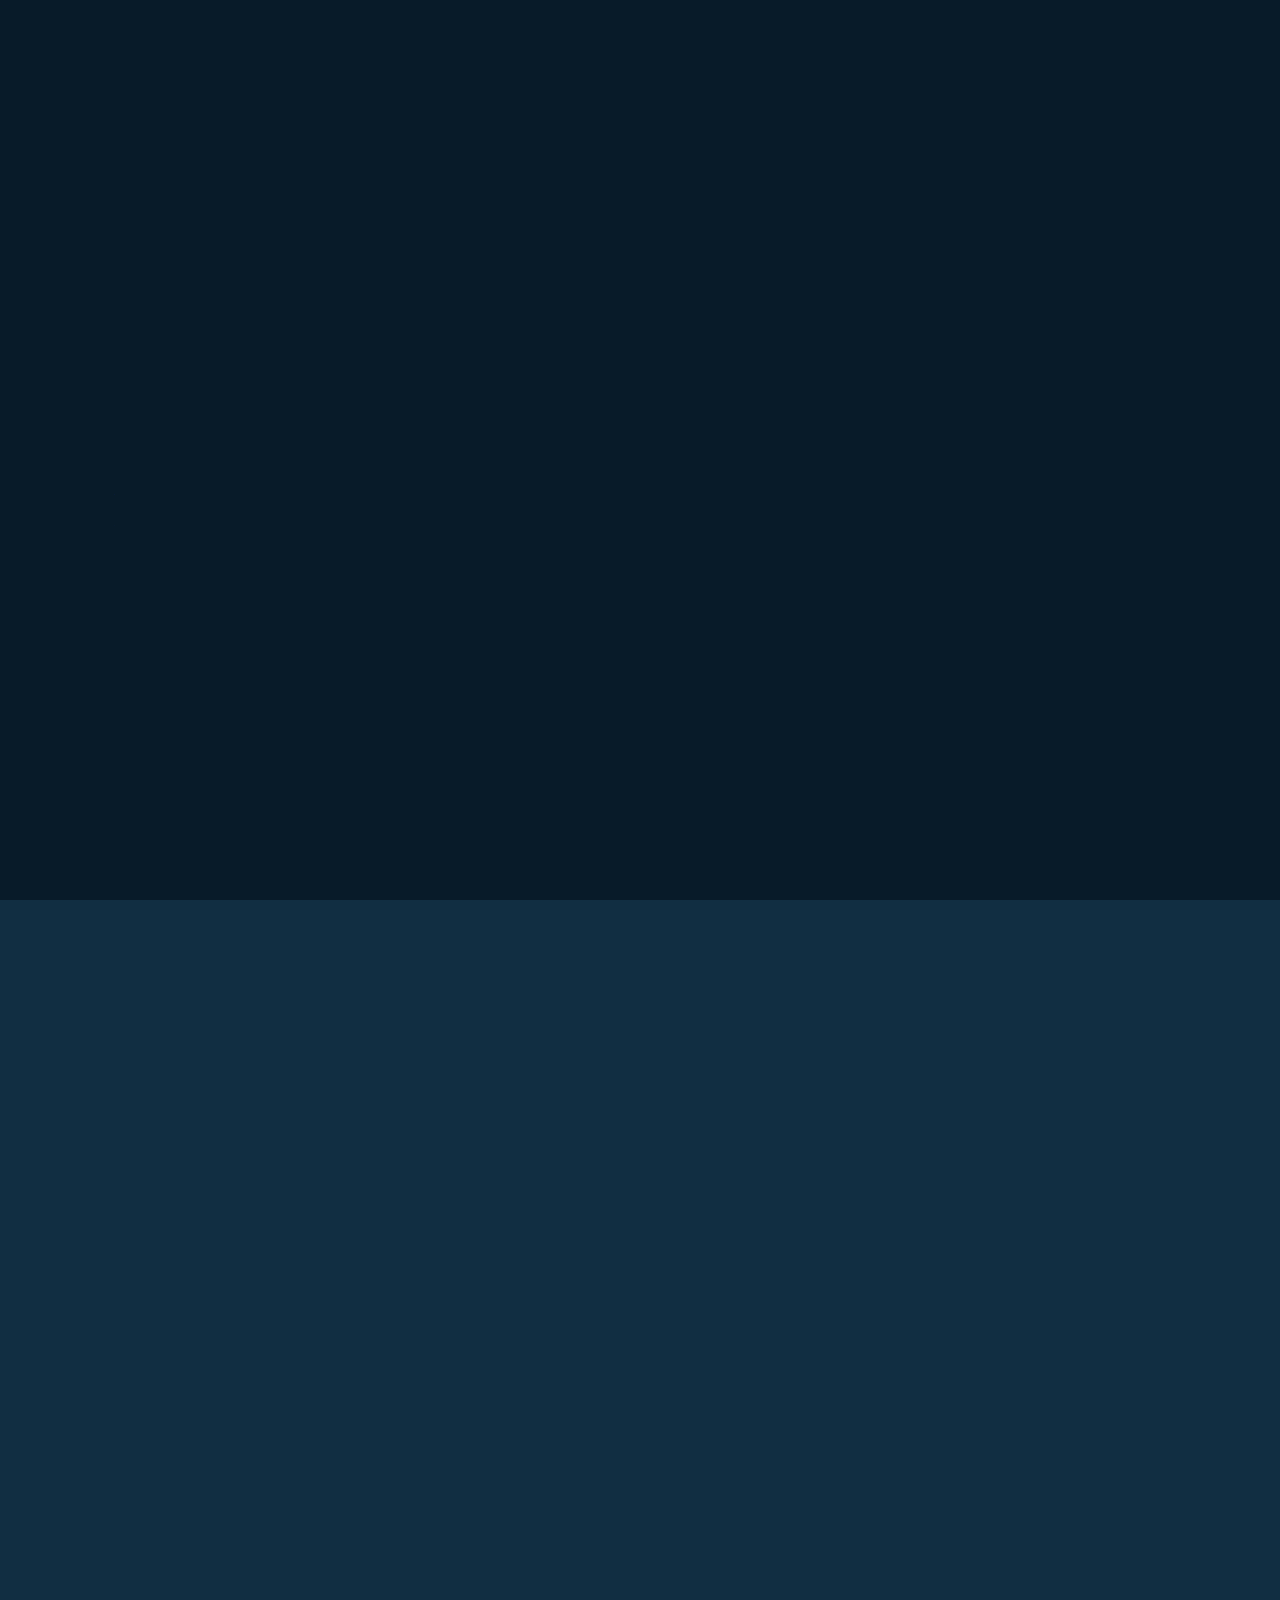
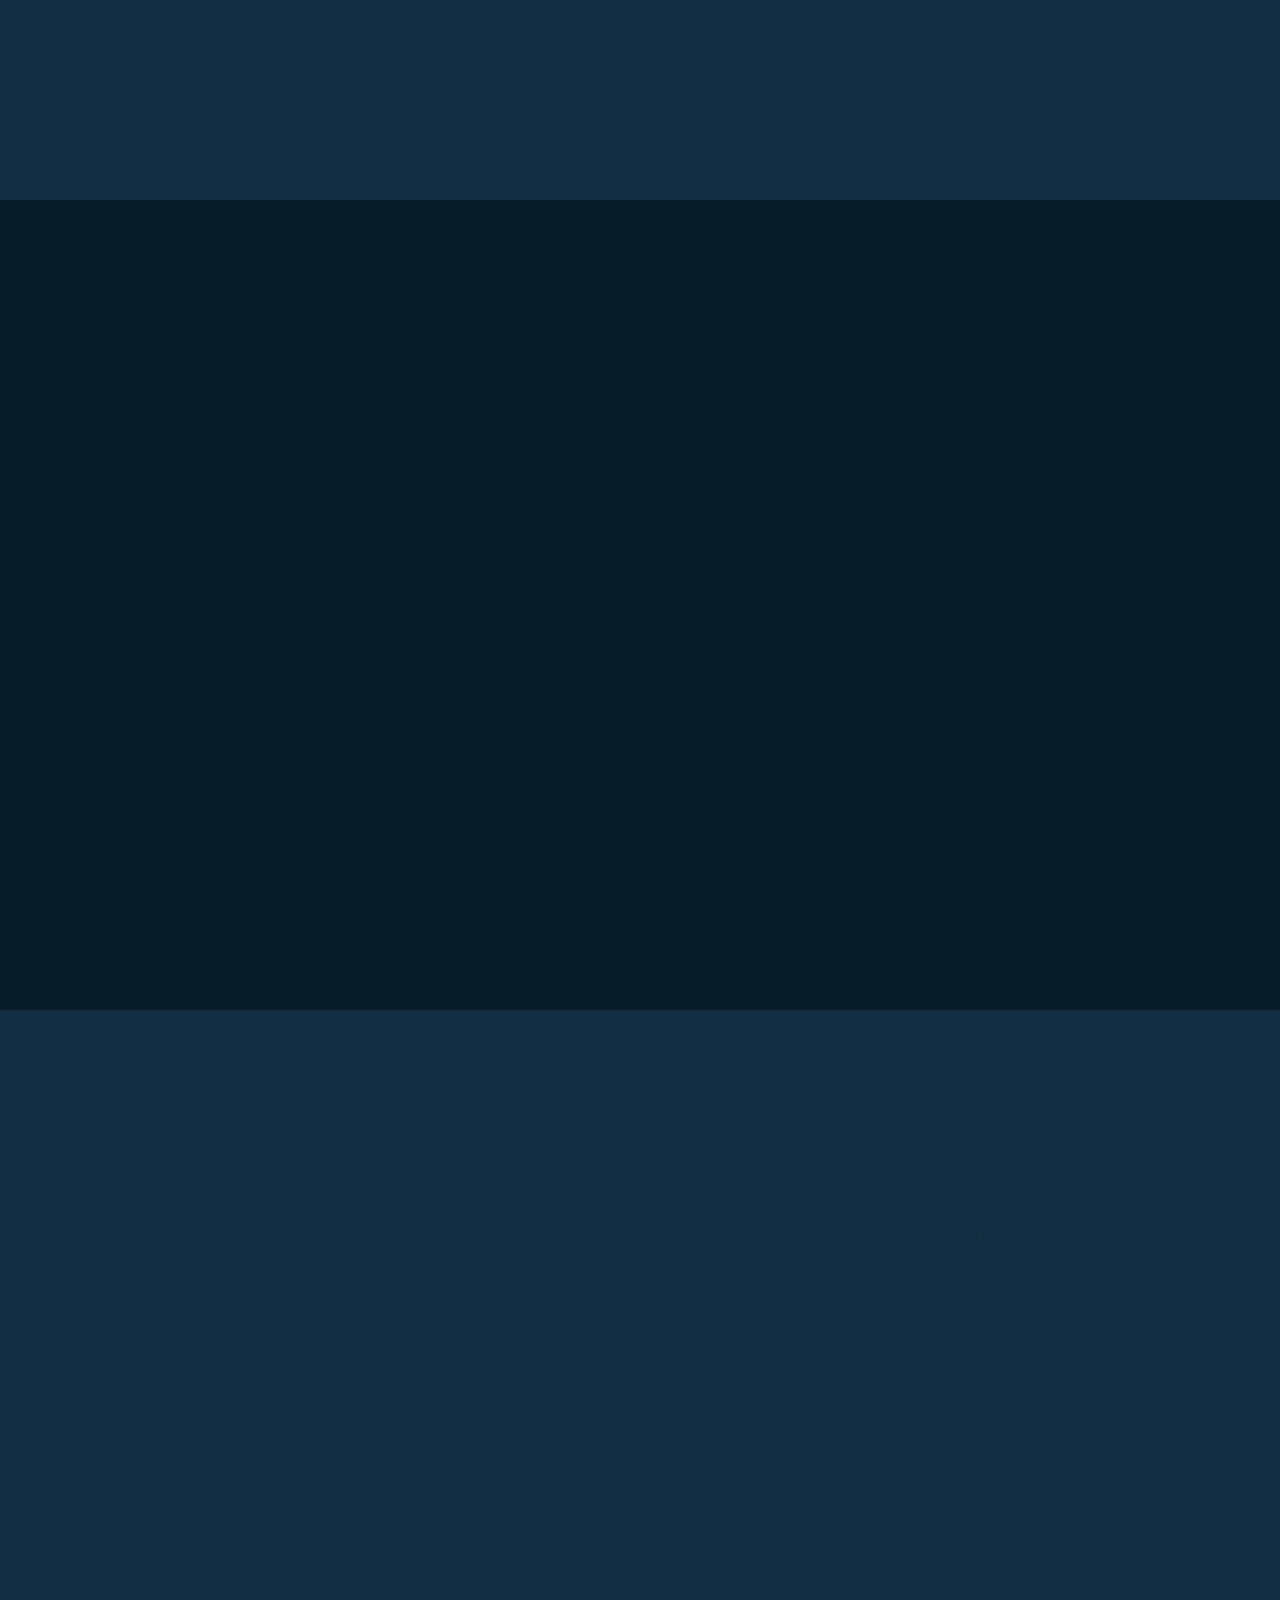
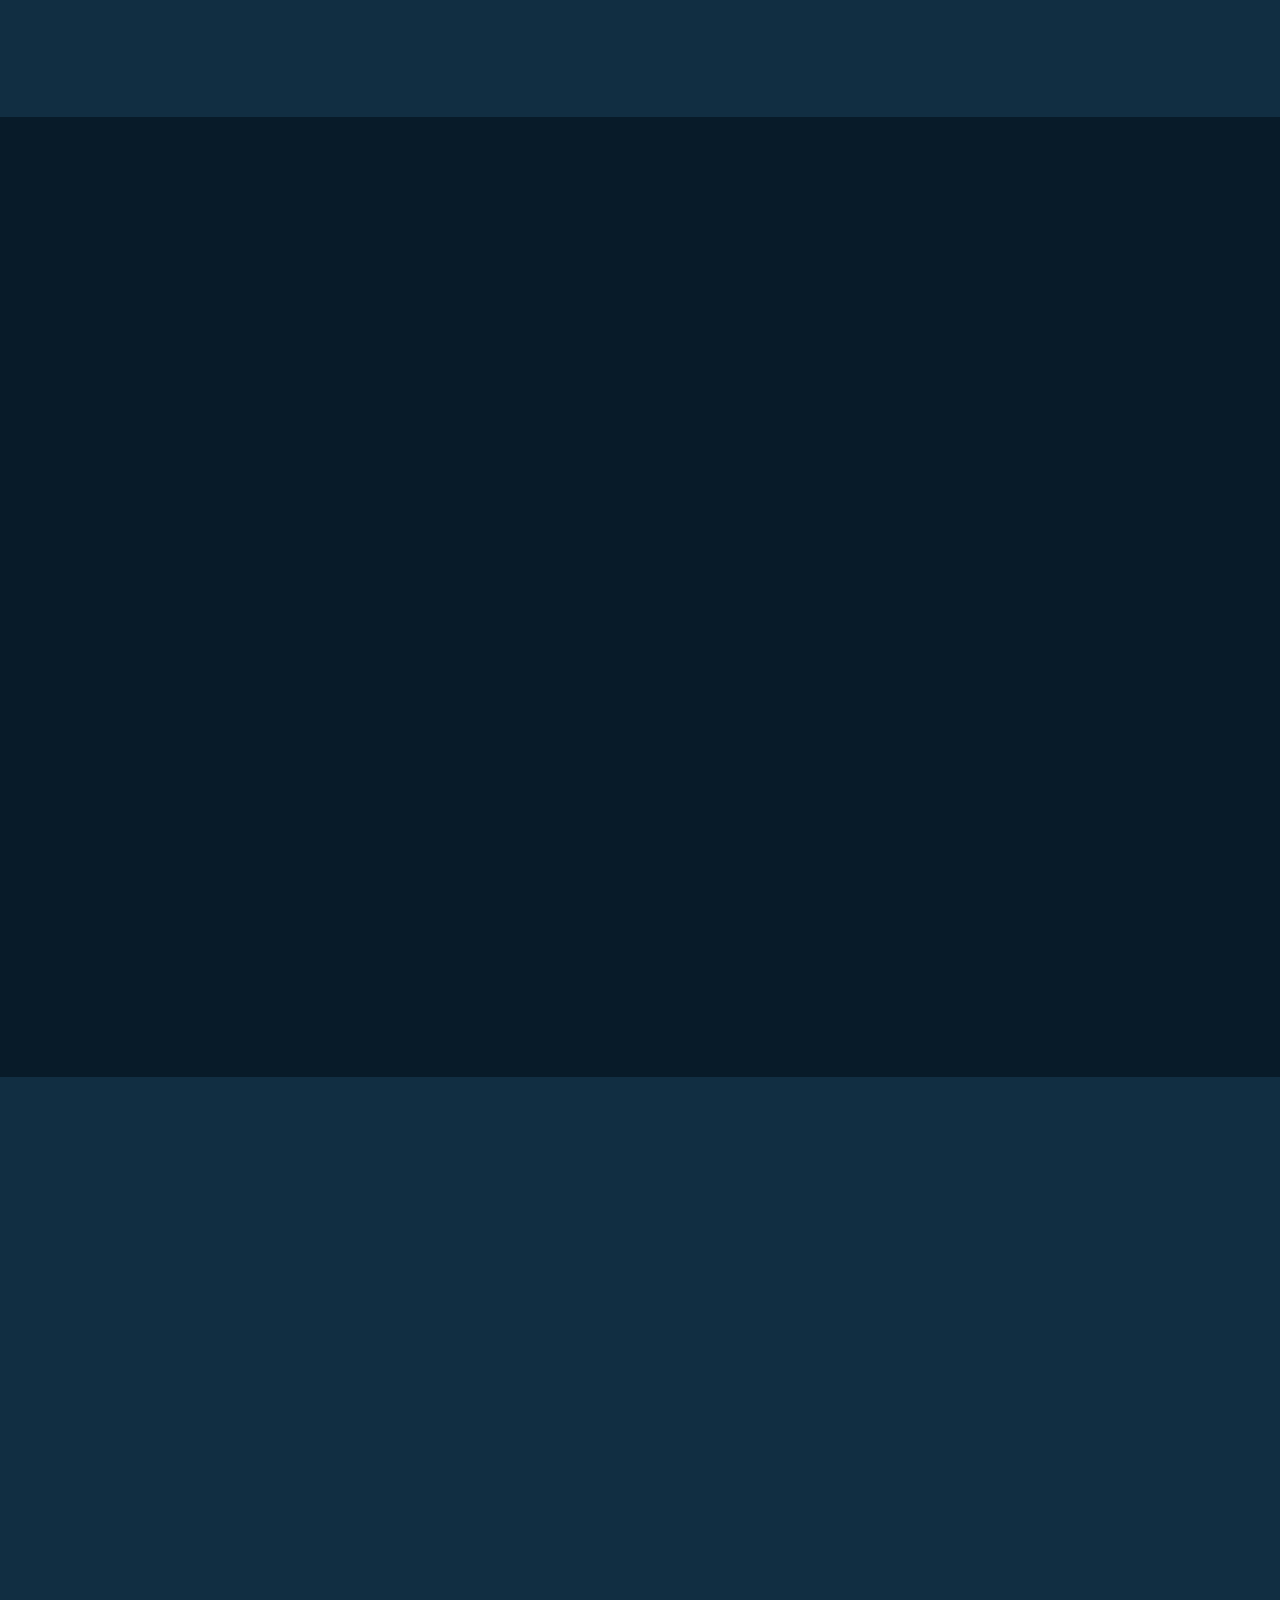
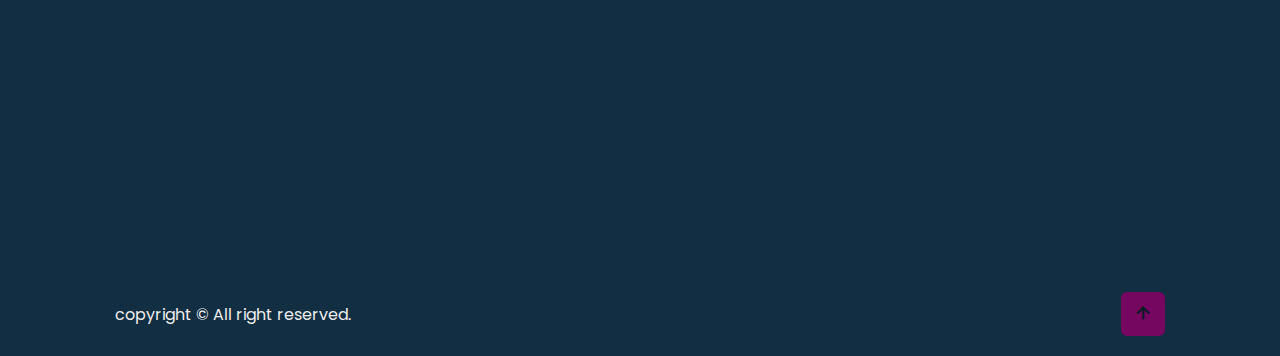
<file: index.html>
<!DOCTYPE html>
<html lang="en">

<head>
    <meta charset="UTF-8">
    <meta http-equiv="X-UA-Compatible" content="IE=edge">
    <meta name="viewport" content="width=device-width, initial-scale=1.0">
    <title>Complete Responsive Personal Portfolio Website HTML CSS Javascript | Codehal</title>

    <link rel="stylesheet" href="css/style.css">

    <!-- box icons -->
    
    <link href='https://unpkg.com/boxicons@2.1.4/css/boxicons.min.css' rel='stylesheet'>
</head>

<body>

    <!-- header design -->
    <header class="header">
     <a href="#" class="logo">Mohanamurali.<span class="animate" style="--i:1;"></span></a>
     <div class="bx bx-menu" id="menu-icon"> <span class="animate" style="--i:2;"></span></div> 
     <nav class="navbar">
         <a href="#home" class="active">Home</a>
         <a href="#about">About</a>
         <a href="#education">Education</a>
         <a href="#skills">Skills</a>
         <a href="#education1">Project</a>
         <a href="#contact">Contact</a>

         <span class="active-nav"></span>
         <span class="animate" style="--i:2;"></span>
      </nav>
    </header>
    <!-- home section design -->
      <section class="home show-animate" id="home">
             <div class="home-content">
                 <h1>Hi I'm <span>Mohanamurali</span><span class="animate" style="--i:2;"></span></h1>
                 <div class="text-animate">
                   <h3>Student </h3>
                   <span class="animate" style="--i:3;"></span>
                 </div>
                 <p>
                   Welcome to my portfolio! I'm Mohanamurali, a passionate coder and aspiring software developer.
                   <span class="animate" style="--i:4;"></span> 
                   </p>
                 <div class="home-sci">
                  <a href="#"><i class='bx bxl-facebook' target="_blank"></i> </a>
                  <a href="https://instagram.com/crazykiller_mr?utm_source=qr&igshid=OGU0MmVlOWVjOQ==" target="_blank"><i class='bx bxl-instagram'></i></a>
                  <a href="https://www.linkedin.com/in/mohanamurali-g-a89415269" target="_blank"><i class='bx bxl-linkedin' target="_blank"></i></a>
                  <a href="https://github.com/MohanamuraliG/gitup1" target="_blank"><i class='bx bxl-github'></i></a>
                  <span class="animate" style="--i:6;">
               </div>
                 <div class="btn-box">
                     <a href="#" class="btn">Let's Talk</a>
                     <span class="animate" style="--i:5;"></span>
                 </div>
             </div>

             
             <div class="port-img">
              <img src="images/port.jpg" alt="" style=" border-radius: 50%; border: 5px solid white; width: 500px; height: 500px;">
             </div>
             <div class="home-imgHover"></div>
             <span class="animate home-img" style="--i:7;">
      </section>

       <!-- about section design -->
       <section class="about" id="about">
             <h2 class="heading">About<span>Me</span><span class="animate scroll" style="--i:1;"></span></h2>

             <div class="about-img">
              <img src="images/about-image.jpg" class="aboutimg">
              <span class="circle-spin"></span>
              <span class="animate scroll" style="--i:2;"></span>
             </div>

             <div class="about-content">
              <h3>I'am basically a <span> Coder</span><span class="animate scroll" style="--i:3;"></span></h3>
             <p>I am Mohanamurali, a 20-year-old college student currently pursuing a B.E in Computer Science and Engineering at KSR College of Engineering in Tiruchengode, Tamil Nadu. Coding is my passion, and I'm always eager to learn and grow in the field.
              <span class="animate scroll" style="--i:4;"></span>
             </p>
             <div class="btn-box btns"><a href="#" class="btn">Read more</a>
              <span class="animate scroll" style="--i:5;"></span>
             </div>
             </div> 
       </section>
   
    <!-- education section design -->

         <section class="education" id="education">
          <h2 class="heading">MY <span>Education</span><span class="animate scroll" style="--i:1;"></span></h2>

          <div class="education-row">
            <div class="education-column">
              <h3 class="title">Education<span class="animate scroll" style="--i:2;"></span></h3>

              <div class="education-box">
                <div class="education-content">
                  <div class="content">
                    <div class="year"><i class='bx bxs-calendar'></i> 2021 - Present</div>
                     <h3>B.E- Computer Science and Engineering</h3>
                     <p>KSR College of Engineering in Tiruchengode Namakkal<br> 
                      CGPA: 7.8
                     </p>
                  </div>
                </div>


                <div class="education-content">
                  <div class="content">
                    <div class="year"><i class='bx bxs-calendar'></i> 2021</div>
                     <h3>Higher Secondary School</h3>
                     <p>Swami Vivekananda Matriculation Higher Secondary School in Kanchamalaiyur Salem<br> 
                     Percentage: 82.8%</p>
                  </div>
                </div>


                <div class="education-content">
                  <div class="content">
                    <div class="year"><i class='bx bxs-calendar'></i> 2019</div>
                     <h3>SSLC</h3>
                     <p>SRI Vidhyaa Mandir Higher Secondary School in Pethampatti Salem<br>
                      Percentage: 82.6%</p>
                  </div>
                </div>

                <span class="animate scroll" style="--i:3;"></span>
                </div>
               
              </div>
              
            </div>
            
          </div>
         </section>
    <!-- skills section design -->
          <section class="skills" id="skills">
            <h2 class="heading">My <span>Skills</span> <span class="animate scroll" style="--i:1;"></span></h2>

            <div class="skills-row">
                <div class="skills-column">
                   <h3 class="title">Front End<span class="animate scroll" style="--i:2;"></span></h3>
                      
                   <div class="skills-box">
                        <div class="skills-content">
                          <div class="progress">
                            <h3>HTML <span>90%</span></h3>
                            <div class="bar"><span></span></div>
                          </div>

                          <div class="progress">
                            <h3>CSS <span>85%</span></h3>
                            <div class="bar"><span></span></div>
                          </div>

                          <div class="progress">
                            <h3>Javascript <span>75%</span></h3>
                            <div class="bar"><span></span></div>
                          </div>

                          <div class="progress">
                            <h3>Bootstrap<span>65%</span></h3>
                            <div class="bar"><span></span></div>
                          </div>

                          

                        </div>
                        <span class="animate scroll" style="--i:3;"></span>
                   </div>
                </div>


                <div class="skills-column">
                  <h3 class="title">Back End and Database<span class="animate scroll" style="--i:5;"></span></h3>
                  
                  <div class="skills-box">
                       <div class="skills-content">
                        <div class="progress">
                          <h3>Java<span>90%</span></h3>
                          <div class="bar"><span></span></div>
                        </div>

                        <div class="progress">
                          <h3>Python<span>80%</span></h3>
                          <div class="bar"><span></span></div>
                        </div>
                         <div class="progress">
                           <h3>C<span>80%</span></h3>
                           <div class="bar"><span></span></div>
                         </div>

                         <div class="progress">
                           <h3>SQL<span>75%</span></h3>
                           <div class="bar"><span></span></div>
                         </div>

                         <!-- <div class="progress">
                           <h3>Javascript<span>65%</span></h3>
                           <div class="bar"><span></span></div>
                         </div>

                         <div class="progress">
                           <h3>Java<span>90%</span></h3>
                           <div class="bar"><span></span></div>
                         </div>

                         <div class="progress">
                           <h3>Python<span>70%</span></h3>
                           <div class="bar"><span></span></div>
                         </div>

                         <div class="progress">
                           <h3>C<span>80%</span></h3>
                           <div class="bar"><span></span></div>
                         </div> -->

                       </div>
                       <span class="animate scroll" style="--i:6;"></span>
                  </div>
               </div>


            </div>
          </section>
          <!-- project -->
           <section class="education1" id="education1">
            <h2 class="heading">MY <span>Projects</span><span class="animate scroll" style="--i:1;"></span></h2>

           <div class="education1-row">
            <div class="education1-column">
              <h3 class="title">Projects<span class="animate scroll" style="--i:2;"></span></h3>

              <div class="education1-box">
                <div class="education1-content">
                  <div class="content">
    
                     <h3>Rock Papper Scissor</h3>
                     <p>Using HTML,CSS and Javascript</p>
                     <p>Rock, Paper, Scissors showdown with our interactive website game. Test your strategy and luck in this timeless battle of wits, 
                      where every click brings the thrill of victory or the sting of defeat</p>
                  </div>
                </div>


                <div class="education1-content">
                  <div class="content">
                   
                     <h3>TODO List</h3>
                     <p>Using HTML,CSS and Javascript</p>
                     <p>Stay organized and boost productivity with our sleek Todo List website. Effortlessly manage tasks, set priorities, 
                        and achieve your goals with a user-friendly interface designed to simplify your day</p>
                  </div>
                </div>

                <div class="education1-content">
                  <div class="content">
                     <h3>Netflix clone Website</h3>
                     <p>Using HTML,CSS and Javascript</p>
                     <p>Experience the ultimate streaming delight with our Netflix clone website</p>
                  </div>
                </div>

                <!-- <div class="education1-content">
                  <div class="content">
                     <h3>Simple Calculator</h3>
                     <p>Using HTML,CSS and Javascript</p>
                  </div>
                </div> -->
                <div class="education1-content">
                  <div class="content">
                     <h3>Placement Management System</h3>
                     <p>Using HTML,CSS,Javascript and SQL</p>
                     <p>Placement Management System website, seamlessly connecting students with prospective employers for tailored career opportunities
                     </p>
                  </div>
                </div>

                <span class="animate scroll" style="--i:3;"></span>
                </div>
               
              </div>
              
            </div>
            
          </div>
           </section>



    <!-- contact section design -->
    <section class="contact" id="contact">
      <h2 class="heading">Contact <span>Me</span> <span class="animate scroll" style="--i:1;"></span></h2>

      <form action="mailto:mohanamurali37@gmail.com" method="POST" >
        <div class="input-box">
          <div class="input-field">
            <input type="text" placeholder="Full name" required>
            <span class="focus"></span>
          </div>
          <div class="input-field">
            <input type="email" placeholder="Email Address" required>
            <span class="focus"></span>
          </div>
          <span class="animate scroll" style="--i:3;"></span>
        </div>

        <div class="input-box">
          <div class="input-field">
            <input type="text" placeholder="Mobile Number" required>
            <span class="focus"></span>
          </div>
          <div class="input-field">
            <input type="text" placeholder="Email Subject" required>
            <span class="focus"></span>
          </div>
          <span class="animate scroll" style="--i:5;"></span>
        </div>

        <div class="textarea-field">
          <textarea name="" id="" cols="30" rows="10" placeholder="Your Message" required></textarea>
          <span class="focus"></span>
          <span class="animate scroll" style="--i:7;"></span>
        </div>

        <div class="btn-box btns">
            <button type="submit" class="btn">Submit</button>
            <span class="animate scroll" style="--i:9;"></span>
        </div>
      </form>
    </section>

    <!-- footer design -->
        <footer class="footer">
          <div class="footer-text">
            <p>copyright &copy; All right reserved.</p>

           
          </div>

          <div class="footer-iconTop">
                 <a href="#"><i class='bx bx-up-arrow-alt' ></i></a>

                 
          </div>
        </footer>   

    <script src="js/script.js"></script>
</body>

</html>
</file>
<file: css/style.css>
@import url('https://fonts.googleapis.com/css2?family=Poppins:wght@300;400;500;600;700;800;900&display=swap');

* {
    margin: 0;
    padding: 0;
    box-sizing: border-box;
    text-decoration: none;
    border: none;
    outline: none;
    scroll-behavior: smooth;
    font-family: 'Poppins', sans-serif;
}
:root{
    --bg-color: #081b29;
    --second-bg-color:#112e42;
    --text-color:#ededed;
    --main-color:#760761;
}
html{
    font-size: 62.5%;
    overflow-x: hidden;
}
body{
    background: var(--bg-color);
    color: var(--text-color);
}
header{
    position: fixed;
    top: 0;
    left: 0;
    width: 100%;
    padding: 2rem 9%;
    background-color: transparent;
    display: flex;
    justify-content:space-between ;
    align-items: center;
    z-index: 100;
    transition: .3s;
}

.header.sticky{
    background: var(--bg-color);
}
.logo{
    position: relative;
    font-size: 2.5rem;
    color: var(--text-color);
    font-weight: 600;
}
.navbar{
    position: relative;
}

.navbar a{
    font-size: 1.7rem;
    color: var(--text-color);
    font-weight: 500;
    margin-left: 3.5rem;
    transition: .3s;
}
.navbar a:hover,
.navbar a.active{
    color: var(--main-color);
}
#menu-icon{
    position: relative;
    font-size: 3.6rem;
    color: var(--text-color);
    cursor: pointer;
    display: none;
}
section{
     min-height: 100vh;
     padding: 10rem 9% 2rem;
}
.home{
    display: flex;
    align-items: center;
    padding: 0 9%;
    /* background: url('/images/home.jpg') no-repeat; */
    background-size: cover;
    background-position: center;
}
.home-content {
    max-width: 60rem;
}
.home-content h1{
    position: relative;
    display: inline-block;
    font-size: 5.6rem;
    font-weight: 700;
    line-height: 1.3;
}
.port-img
{
    position: relative;
    left: 15%;
}
.home-content h1 span{
    color: var(--text-color);
}
.home-content .text-animate{
    position: relative;
    width: 32.8rem;
    font-size: 3.2rem;
    font-weight: 700;
    color: var(--main-color);
}
.home-content .text-animate h3{
    font-size: 3.2rem;
    font-weight: 700;
    color: transparent;
    -webkit-text-stroke: .7px var(--main-color);
    background-image: linear-gradient(var(--main-color),var(--main-color));
    background-repeat: no-repeat;
    -webkit-background-clip: text;
    background-position: -33rem 0;
    
} 
.home.show-animate .home-content .text-animate h3 {
    animation: homeBgText 3s linear infinite;
    animation-delay: 2s;
}

.home-content .text-animate h3::before{
    content: '';
    position: absolute;
    top: 0;
    left: 0;
    width: 0;
    height: 100%;
    border-radius: 2px solid var(--main-color);
    z-index: -1;
   
}
.home.show-animate .home-content .text-animate h3::before{
    animation: homeCursorText 3s linear infinite;
    animation-delay: 2s;
}
.home-content p{
    position: relative;
    font-size: 1.6rem;
    margin: 2rem 0 4rem;
}
.btn-box {
    position: relative;
    display: flex;
    justify-content: space-between;
    width: 34.5rem;
    height: 5rem;
}
.btn-box .btn{
    position: relative;
    display: inline-flex;
    justify-content: center;
    align-items: center;
    width: 15rem;
    height: 100%;
    background-color: var(--main-color);
    border: .2rem solid var(--main-color);
    border-radius: .8rem;
    font-size: 1.8rem;
    font-weight: 600;
    letter-spacing: .1rem;
    color: var(--bg-color);
    z-index: 1;
    overflow: hidden;
    transition: .5s;
}
.btn-box .btn:hover{
    color: var(--main-color);
}
.btn-box .btn:nth-child(2){
    background: transparent;
    color: var(--main-color);
}
.btn-box .btn:nth-child(2):hover {
    color: var(--bg-color);
}
.btn-box .btn:nth-child(2)::before {
    background: var(--main-color);
}
.btn-box .btn::before{
    content: '';
    position: absolute;
    top: 0;
    left: 0;
    width: 0;
    height: 100%;
    background: var(--bg-color);
    z-index: -1;
     transition: .5s;
}
.btn-box .btn:hover::before{
     width: 100%;
}
.home-sci{
    position: absolute;
    bottom: 4rem;
    width: 170px;
    display: flex;
    justify-content: space-between;
}
.home-sci a{
    position: relative;
    display: inline-flex;
    justify-content: center;
    align-items: center;
    width: 40px;
    height: 40px;
    background: transparent;
    border: .2rem solid var(--main-color);
    border-radius: 50%;
    font-size: 20px;
    color: var(--main-color);
    z-index: 1;
    overflow: hidden;
    transition: .5s;
}
.home-sci a:hover{
    color: var(--bg-color);
}
.home-sci a::before{
    content: '';
    position: absolute;
    top: 0;
    left: 0;
    width: 0;
    height: 100%;
    background: var(--main-color);
    z-index: -1;
    transition: .5s;
}
.home-sci a:hover::before{
  width: 100%;
}
/* .home-imgHover{
    position: absolute;
    top: 0;
    right: 0;
    width: 45%;
    height: 100%;
    background: transparent;
    transition: 3s;
} */
.home-imgHover:hover{
  background: var(--bg-color);
  opacity: .8;
}

.about {
    display: flex;
    justify-content: center;
    align-items: center;
    flex-direction: column;
    gap: 2rem;
    background: var(--second-bg-color);
    padding-bottom: 6rem;
}

.heading{
    position: relative;
    
    font-size: 5rem;
    margin-bottom: 3rem;
    text-align: center;
}

span{
    color: var(--main-color);
}
.about-img{
    position: relative;
    width: 25rem;
    height: 25rem;
    border-radius: 50%;
    display: flex;
    justify-content: center;
    align-items: center;
}


.about-img img{
    width: 90%;
    border-radius: 50%;
    border: .2rem solid var(--main-color);
    height: 230px;
}
.about-img .circle-spin{
    position: absolute;
    top: 50%;
    left: 50%;
    transform: translate(-50%, -50%) rotate(0);
    width: 100%;
    height: 100%;
    border-radius:  50%;
    border-top: .2rem solid var(--second-bg-color);
    border-bottom: .2rem solid var(--second-bg-color);
    border-left: .2rem solid var(--main-color);
    border-right: .2rem solid var(--main-color);
    animation: aboutSpinner 8s linear infinite;
}

.about-content {
    text-align: center;
}
.about-content h3{
    position: relative;
    display: inline-block;
    font-size: 2.6rem;
}
.about-content p{
    position: relative;
    font-size: 1.6rem;
    margin: 2rem 0 3rem;
}
.btn-box.btns{
    display: inline-block;
    width: 15rem;
}
.btn-box.btns a::before{
    background: var(--second-bg-color);
}
.education {
    display: flex;
    justify-content: center;
    align-items: center;
    flex-direction: column;
    min-height: auto;
    padding-bottom: 5rem;
}
.education .education-row {
       display: flex;
       flex-wrap: wrap;
       gap: 5rem;
}
.education-row .education-column {
    flex: 1 1 40rem;
}
.education-column .title{
    position: relative;
    display: inline-block;
    font-size: 2.5rem;
    margin: 0 0 1.5rem 2rem;
}
.education-column .education-box{
    position: relative;
    border-left: .2rem solid var(--main-color);
}
.education-box .education-content{
    position: relative;
    padding-left: 2rem;
}
.education-box .education-content::before{
    content: '';
    position: absolute;
    top: 0;
    left: -1.1rem;
    width: 2rem;
    height: 2rem;
    background: var(--main-color);
    border-radius: 50%;
}
.education-content .content{
    position: relative;
    padding: 1.5rem;
    border: .2rem solid var(--main-color);
    border-radius: .6rem;
    margin-bottom: 2rem;
    overflow: hidden;
}
.education-content .content::before{
   content: '';
   position: absolute;
   top: 0;
   left: 0;
   width: 0;
   height: 100%;
   background: var(--second-bg-color);
   z-index: -1;
   transition: .5s;
}
.education-content .content:hover:before{
   width: 100%;
}
.education-content .content .year{
    font-size: 1.5rem;
    color: var(--main-color);
    padding-bottom: .5rem;
}
.education-content .content .year i{
    padding-right: .5rem;
}
.education-content .content h3{
    font-size: 2rem;
}
.education-content .content p{
    font-size: 1.6rem;
    padding-top: .5rem;
}

.skills{
    min-height: auto;
    padding-bottom: 7rem;
    background: var(--second-bg-color);
}
.skills h2{
    display: inline-block;
    left: 50%;
    transform: translateX(-50%);
}
.skills .skills-row{
    display: flex;
    flex-wrap: wrap;
    gap: 5rem;
}
.skills-row  .skills-column{
    flex: 1 1 40rem;
}
.skills-column .title{
    position: relative;
    display: inline-block;
    font-size: 2.5rem;
    margin: 0 0 1.5rem;
}
.skills-column .skills-box{
    position: relative;
}

.skills-box .skills-content{
    position: relative;
    border: .2rem solid var(--main-color);
    border-radius: .6rem;
    padding: .5rem 1.5rem;
    z-index: 1;
    overflow: hidden;
}
.skills-box .skills-content::before{
    content: '';
    position: absolute;
    top: 0;
    left: 0;
    width: 0;
    height: 100%;
    background: var(--bg-color);
    z-index: -1;
    transition: .5s;
}
.skills-box .skills-content:hover:before{
    width: 100%;
}
.skills-content .progress{
    padding: 1rem 0;
}
.skills-content .progress h3{
    font-size: 1.7rem;
    display: flex;
    justify-content: space-between;
}
.skills-content .progress h3 span{
    color: var(--text-color);
}
.skills-content .progress .bar {
    height: 2.5rem;
    border-radius: .6rem;
    border: .2rem solid var(--main-color);
    padding: .5rem;
    margin: 1rem 0;
}
.skills-content .progress .bar span{
    display: block;
    height: 100%;
    border-radius: .3rem;
    background: var(--main-color);
}
/* skill1 */
.skills-column:nth-child(1) .skills-content .progress:nth-child(1) .bar span{
    width: 90%;
}
.skills-column:nth-child(1) .skills-content .progress:nth-child(2) .bar span{
    width: 85%;
}
.skills-column:nth-child(1) .skills-content .progress:nth-child(3) .bar span{
    width: 75%;
}
.skills-column:nth-child(1) .skills-content .progress:nth-child(4) .bar span{
    width: 65%;
}
/* .skills-column:nth-child(1) .skills-content .progress:nth-child(5) .bar span{
    width: 70%;
}
.skills-column:nth-child(1) .skills-content .progress:nth-child(6) .bar span{
    width: 80%;
} */


/* skill2 */
.skills-column:nth-child(2) .skills-content .progress:nth-child(1) .bar span{
    width: 90%;
}
.skills-column:nth-child(2) .skills-content .progress:nth-child(2) .bar span{
    width: 80%;
}
.skills-column:nth-child(2) .skills-content .progress:nth-child(3) .bar span{
    width: 80%;
}
.skills-column:nth-child(2) .skills-content .progress:nth-child(4) .bar span{
    width: 75%;
}
/* .skills-column:nth-child(2) .skills-content .progress:nth-child(5) .bar span{
    width: 70%;
}
.skills-column:nth-child(2) .skills-content .progress:nth-child(6) .bar span{
    width: 80%;
} */

/* project */

.education1 {
    display: flex;
    justify-content: center;
    align-items: center;
    flex-direction: column;
    min-height: auto;
    padding-bottom: 5rem;
}
.education1 .education1-row {
       display: flex;
       flex-wrap: wrap;
       gap: 5rem;
}
.education1-row .education1-column {
    flex: 1 1 40rem;
}
.education1-column .title{
    position: relative;
    display: inline-block;
    font-size: 2.5rem;
    margin: 0 0 1.5rem 2rem;
}
.education1-column .education1-box{
    position: relative;
    border-left: .2rem solid var(--main-color);
}
.education1-box .education1-content{
    position: relative;
    padding-left: 2rem;
}
.education1-box .education1-content::before{
    content: '';
    position: absolute;
    top: 0;
    left: -1.1rem;
    width: 2rem;
    height: 2rem;
    background: var(--main-color);
    border-radius: 50%;
}
.education1-content .content{
    position: relative;
    padding: 1.5rem;
    border: .2rem solid var(--main-color);
    border-radius: .6rem;
    margin-bottom: 2rem;
    overflow: hidden;
}
.education1-content .content::before{
   content: '';
   position: absolute;
   top: 0;
   left: 0;
   width: 0;
   height: 100%;
   background: var(--second-bg-color);
   z-index: -1;
   transition: .5s;
}
.education1-content .content:hover:before{
   width: 100%;
}
.education1-content .content .year{
    font-size: 1.5rem;
    color: var(--main-color);
    padding-bottom: .5rem;
}
.education1-content .content .year i{
    padding-right: .5rem;
}
.education1-content .content h3{
    font-size: 2rem;
}
.education1-content .content p{
    font-size: 1.6rem;
    padding-top: .5rem;
}


/* project */

.contact{
    min-height: auto;
    padding-bottom: 7rem;
    background-color: var(--second-bg-color);
}
.contact h2{
    display: inline-block;
    left: 50%;
    transform: translateX(-50%);
}
.contact form{
    max-width: 70rem;
    margin: 0 auto;
    text-align: center;
}
.contact form .input-box{
    position: relative;
    display: flex;
    justify-content: space-between;
    flex-wrap: wrap;
}
.contact form .input-box .input-field{
    position: relative;
    width: 49%;
    margin: .8rem 0;
}
.contact form .input-box .input-field input,
.contact form .textarea-field textarea{
    width: 100%;
    height: 100%;
    padding: 1.5rem;
    font-size: 1.6rem;
    color: var(--text-color);
    background: transparent;
    border-radius: .6rem;
    border: .2rem solid var(--main-color); 
}
.contact form .input-box .input-field input::placeholder,
.contact form .textarea-field textarea::placeholder{
color: var(--text-color);
}
.contact form .focus{
    position: absolute;
    top: 0;
    left: 0;
    width: 0;
    height: 100%;
    background: var(--second-bg-color);
    
    border-radius: .6rem;
    z-index: -1;
    transition: .5s;
}
.contact form .input-box .input-field input:focus~.focus,
.contact form .input-box .input-field input:valid~.focus,
.contact form .textarea-field textarea:focus~.focus,
.contact form .textarea-field textarea:valid~.focus{
   width: 100%;
}
.contact form .textarea-field{
    position: relative;
    margin: .8rem 0 2.7rem;
    display: flex;
}
.contact form .textarea-field{
   resize: none;
}
.contact form .btn-box.btns .btn{
    cursor: pointer;
}
.footer{
    display: flex;
    justify-content: space-between;
    align-items: center;
    flex-wrap: wrap;
    padding: 2rem 9%;
    background: var(--second-bg-color);
}


.footer-text p{
    font-size: 1.6rem;
}
.footer-iconTop a{
    position: relative;
    display: inline-flex;
    justify-content: center;
    align-items: center;
    padding: .8rem;
    background: var(--main-color);
    border: .2rem solid var(--main-color);
    border-radius: .6rem;
    z-index: 1;
    overflow: hidden;
}
.footer-iconTop a::before{
    content: '';
    position: absolute;
    top: 0;
    left: 0;
    width: 0;
    height: 100%;
     background: var(--second-bg-color); 
    border-radius: .6rem;
    z-index: -1;
    transition: .5s;
}
.footer-iconTop a:hover::before{
    width: 100%;
}
.footer-iconTop a i{
    font-size: 2.4rem;
    color: var(--bg-color);
    
    transition: .5s;
}
.footer-iconTop a:hover i{
    background: var(--main-color);
}

/* ANIMATION RELOAD AND SCROLL */

.animate {
    position: absolute;
    top: 0;
    right: 0;
    width: 100%;
    height: 100%;
    background: var(--bg-color);
    z-index: 98;
}
 .animate.home-img{
    width: 50%;
 }

.logo .animate,
.navbar .animate,
#menu-icon .animate,
.home.show-animate .animate{
    animation: showRight 1s ease forwards;
    animation-delay: calc(.3s*var(--i));
}

.animate.scroll{
    transition: 1s ease;
    transition-delay: calc(.3s / var(--i));
    animation: none;
}
section:nth-child(odd) .animate.scroll{
    background-color: var(--second-bg-color);
}
.education .education-box .animate.scroll{
    width: 105%;
}
.education1 .education1-box .animate.scroll{
    width: 105%;
}
.about.show-animate .animate.scroll,
.education.show-animate .animate.scroll,
.skills.show-animate .animate.scroll,
.education1.show-animate .animate.scroll,
.contact.show-animate .animate.scroll,
.footer.show-animate .animate.scroll

{ 
    transition-delay: calc(.3s*var(--i));
    width: 0;
}



/*BREAK POINTS */
@media (max-width : 1200px) {
  html{
    font-size: 55%;
  }
}

@media (max-width : 991px) {
        .header {
                padding: 2rem 4%;
        }

        section {
            padding: 10rem 4% 2rem;
        }

         .home {
        padding: 0 4%;
        }

        .footer {
          padding: 2rem 4%;
        }
}
@media (max-width : 850px) {
        .animate.home-img{
            width: 55%;
        }
}
@media (max-width : 768px) {
    .header{
      background-color: var(--bg-color);
    }

    #menu-icon {
        display: block;
    }

    .navbar{
        position: absolute;
        top: 100%;
        left: -100%;
        width: 100%;
        padding: 1rem 4%;
        background: var(--main-color);
        box-shadow: 0 .5rem 1rem rgba(0, 0, 0, .2);
        z-index: 1;
        transition: .25s ease;
        transition-delay: .25s;
    }
    
    .navbar.active{
        left: 0;
        transition-delay: 0s;
    }
    .navbar .active-nav {
        position: absolute;
        top: 0;
        left: -100%;
        width: 100%;
        height: 100%;
        background-color: var(--bg-color);
        border-top: .1rem solid rgba(0, 0, 0, .2);
        z-index: -1;
        transition: .25s ease;
        transition-delay: 0s;
    }

    .navbar.active .active-nav{
        left: 0;
        transition-delay: .25s;
    }

  .navbar a{
    display: block;
    font-size: 2rem;
    margin: 3rem 0;
    transform: translateX(-20rem);
    transition: .25s ease;
    transition-delay: 0s;
  }

  .navbar.active a{
    transform: translateX(0);
    transition-delay: .25s;
  }
}

@media (max-width :520px){
    html {
        font-size: 50%;
    }
    .home-content h1{
        display: flex;
        flex-direction: column;
    }
    .home-sci {
        width: 160px;
    }
    .home-sci a{
        width: 38px;
        height: 38px;
    }
}

@media (max-width :462px){
    .home-content h1 {
        font-size: 5.2rem;
    }

    .education{
        padding: 10rem 4% 5rem 5%;
    }
    .education1{
        padding: 10rem 4% 5rem 5%;
    }
    .contact form .input-box .input-field{
        width: 100%;
    }
    .footer{
        flex-direction: column-reverse;
    }

    .footer p{
        margin-top: 2rem;
        text-align: center;
    }
}

@media(max-width :371px){
    .home{
        justify-content: center;
    }

    .home-content{
        display: flex;
        align-items: center;
        flex-direction: column;
        text-align: center;
    }
    .home-content h1{
        font-size: 5rem;
    }
   
}

/*  KEYFRAMES ANIMATIONS*/
@keyframes homeBgText {
    0%,
    10%,
    100%{
        background-position: -33rem 0;
    }

    65%,
    85% {
        background-position: 0 0;
    }
}

@keyframes homeCursorText {
    0%,
    10%,
    100%{
        width: 0;
    }

    65%,
    78%,
    85% {
        width: 100%;
        opacity: 1;
    }
    75%,
    81%{
        opacity: 0;
    }

}
@keyframes aboutSpinner {
    100%{
        transform: translate(-50%, -50%) rotate(360deg);
    }
}
@keyframes showRight {
    100%{
        width: 0;
    }
}
@media (max-width :600px){
    .home .port-img {
        display: none; 
    }
    .about .about-img img{
        height: 90%;
    }
}
@media (max-width :700px){
    .home .port-img {
        display: none; 
    }
    .about .about-img img{
        height: 90%;
    }
}
@media (max-width :800px){
    .home .port-img {
        display: none;
    }
    .about .about-img img{
        height: 90%;
    }
}
@media (max-width :900px){
    .home .port-img {
        display: none; 
    }
    .about .about-img img{
        height: 90%;
    }
}
@media (max-width :1000px){
    .home .port-img {
        display: none; 
    }
    .about .about-img img{
        height: 90%;
    }
}
@media (max-width :1100px){
    .home .port-img {
        display: none; 
    }
    .about .about-img img{
        height: 90%;
    }
}
@media (max-width :1200px){
    
    .about .about-img img{
        height: 90%;
    }
}
</file>
